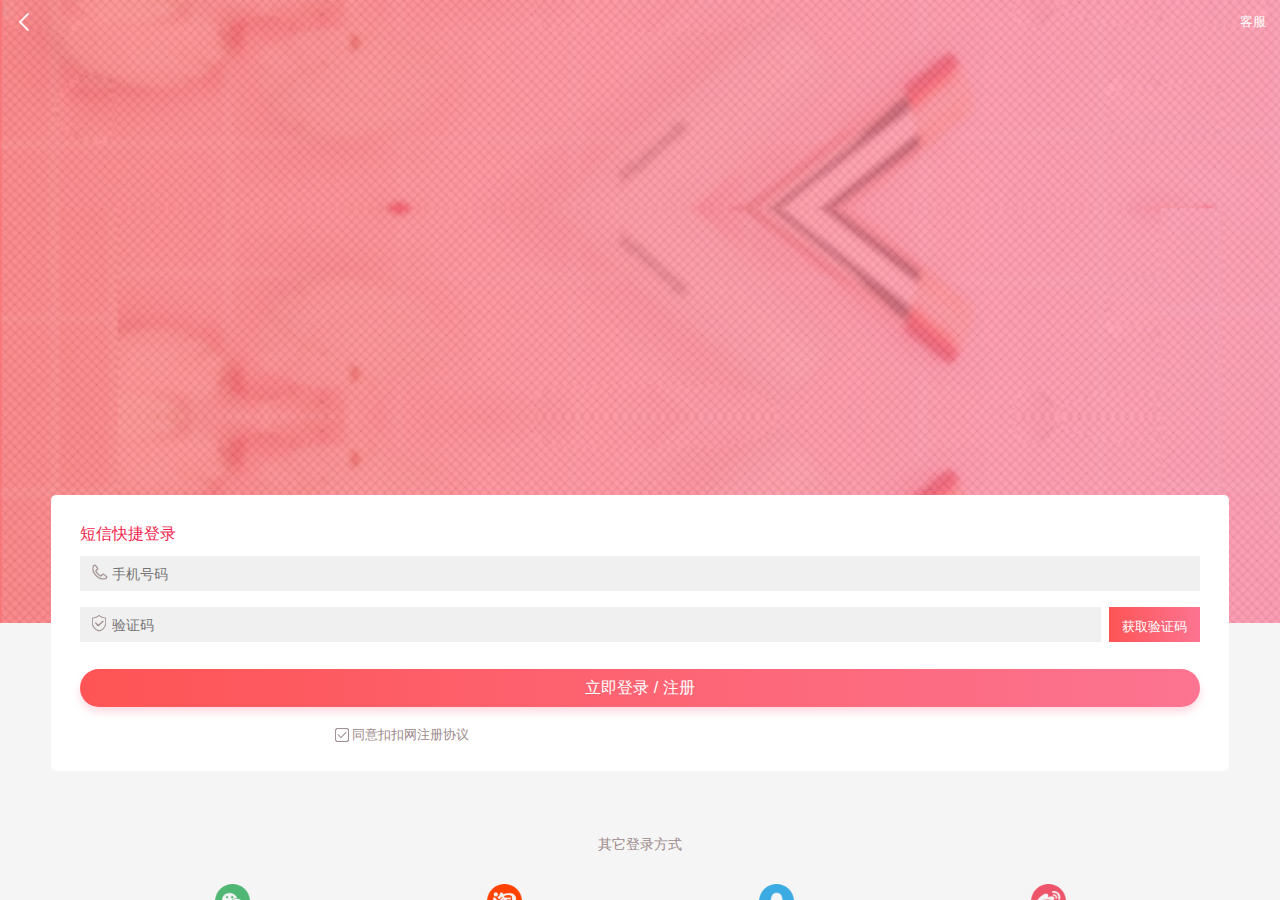
<file: shop/shop-web/target/shop-web/5ddc758e01fd2/index.html>
<!DOCTYPE html>
<html lang="en">
<head>
	<meta charset="UTF-8">
	<title>手机app通用模板jQuery手机验证码登录表单</title>
	<meta content="width=device-width,initial-scale=1.0,maximum-scale=1.0,user-scalable=0" name="viewport" />
	<meta content="yes" name="apple-mobile-web-app-capable" />
	<meta content="black" name="apple-mobile-web-app-status-bar-style" />
	<meta content="telephone=no" name="format-detection" />
	<link href="css/style.css" rel="stylesheet" type="text/css" />
</head>
<body>
<!--

* 17素材vip建站专区模块代码
* 详尽信息请看官网：http://www.17sucai.com/pins/vip
*
* Copyright , 温州易站网络科技有限公司版权所有
*
* 请尊重原创，未经允许请勿转载。
* 在保留版权的前提下可应用于个人或商业用途

-->
<section class="aui-flexView">
	<header class="aui-navBar aui-navBar-fixed">
		<a href="javascript:;" class="aui-navBar-item">
			<i class="icon icon-return"></i>
		</a>
		<div class="aui-center">
			<span class="aui-center-title"></span>
		</div>
		<a href="javascript:;" class="aui-navBar-item" >
			客服
		</a>
	</header>
	<section class="aui-scrollView">
		<div class="aui-ver-head">
			<img src="images/head.png" alt="">
		</div>
		<div class="aui-ver-form">
			<h2>短信快捷登录</h2>
			<div class="aui-flex">
				<div class="aui-flex-box">
					<i class="icon icon-phone"></i>
					<input id="phone1" type="text" autocomplete="off" placeholder="手机号码" >
				</div>
			</div>
			<div class="aui-flex">
				<div class="aui-flex-box">
					<i class="icon icon-code"></i>
					<input id="code1" type="text" autocomplete="off" placeholder="验证码">
				</div>
				<div class="aui-button-code">
					<input id="btnSendCode1" type="button" class="btn btn-default" value="获取验证码" onClick="sendMessage1()" />
				</div>
			</div>
			<div class="aui-ver-button">
				<button onClick="binding()">立即登录 / 注册</button>
			</div>
			<div class="aui-cell-box">
				<label class="cell-right">
					<input type="checkbox" value="1" name="checkbox" checked="checked">
					<i class="cell-checkbox-icon"></i>
					<em>同意扣扣网注册协议</em>
				</label>
			</div>

		</div>
		<div class="aui-login-box">
			<h2>其它登录方式</h2>
		</div>
		<div class="aui-palace">
			<a href="javascript:;" class="aui-palace-grid">
				<div class="aui-palace-grid-icon">
					<img src="images/icon-sc1.png" alt="">
				</div>
				<div class="aui-palace-grid-text">
					<h2>微信</h2>
				</div>
			</a>
			<a href="javascript:;" class="aui-palace-grid">
				<div class="aui-palace-grid-icon">
					<img src="images/icon-sc2.png" alt="">
				</div>
				<div class="aui-palace-grid-text">
					<h2>淘宝</h2>
				</div>
			</a>
			<a href="javascript:;" class="aui-palace-grid">
				<div class="aui-palace-grid-icon">
					<img src="images/icon-sc3.png" alt="">
				</div>
				<div class="aui-palace-grid-text">
					<h2>腾讯</h2>
				</div>
			</a>
			<a href="javascript:;" class="aui-palace-grid">
				<div class="aui-palace-grid-icon">
					<img src="images/icon-sc4.png" alt="">
				</div>
				<div class="aui-palace-grid-text">
					<h2>微博</h2>
				</div>
			</a>
		</div>

	</section>
</section>
</body>
<script type="text/javascript" src="js/jquery.min.js"></script>
<script type="text/javascript">
	var phoneReg = /(^1[3|4|5|7|8]\d{9}$)|(^09\d{8}$)/;
	var count = 60;
	var InterValObj1;
	var curCount1;
	function sendMessage1() {
		curCount1 = count;
		var phone = $.trim($('#phone1').val());
		if (!phoneReg.test(phone)) {
			alert(" 请输入有效的手机号码");
			return false;
		}

		$("#btnSendCode1").attr("disabled", "true");
		$("#btnSendCode1").val( + curCount1 + "秒再获取");
		InterValObj1 = window.setInterval(SetRemainTime1, 1000);

		$.ajax({
			url:"http://localhost:8093/user",
			data:{
                phone:phone
			},
			type:"GET",
			dataType:"json",
			success:function (result) {
				if(result.code == 200 ){
						alert("发送验证码成功！")
				}else{
                    alert(result.msg);
				}
            }
		})



	}
	function SetRemainTime1() {
		if (curCount1 == 0) {
			window.clearInterval(InterValObj1);
			$("#btnSendCode1").removeAttr("disabled");
			$("#btnSendCode1").val("重新发送");
		}
		else {
			curCount1--;
			$("#btnSendCode1").val( + curCount1 + "秒再获取");
		}
	}

	function binding(){
		var code1 = $("#code1").val();

		if(code1 == null && code1 == ''){
		    alert("验证码不能为空！");
		    return false;
		}
        var phone = $.trim($('#phone1').val()); //去空格

        if(phone == null && phone == ''){
            alert("手机号不能为空！");
            return false;
        }

		$.ajax({
			url:"http://localhost:8093/user",
			data:{
			    "code":code1,
				"phone":phone
			},
			dataType:"json",
			type:"post",
			success:function (result) {
					if(result.code == "200"){
					    alert("登陆成功！请尽快完整个人信息！");
					    sessionStorage.setItem("tohen",result.data);
						window.location.href="/index.html"
					}else{
					    alert(result.msg);
					}
            }
		})

	}
</script>

</html>
</file>
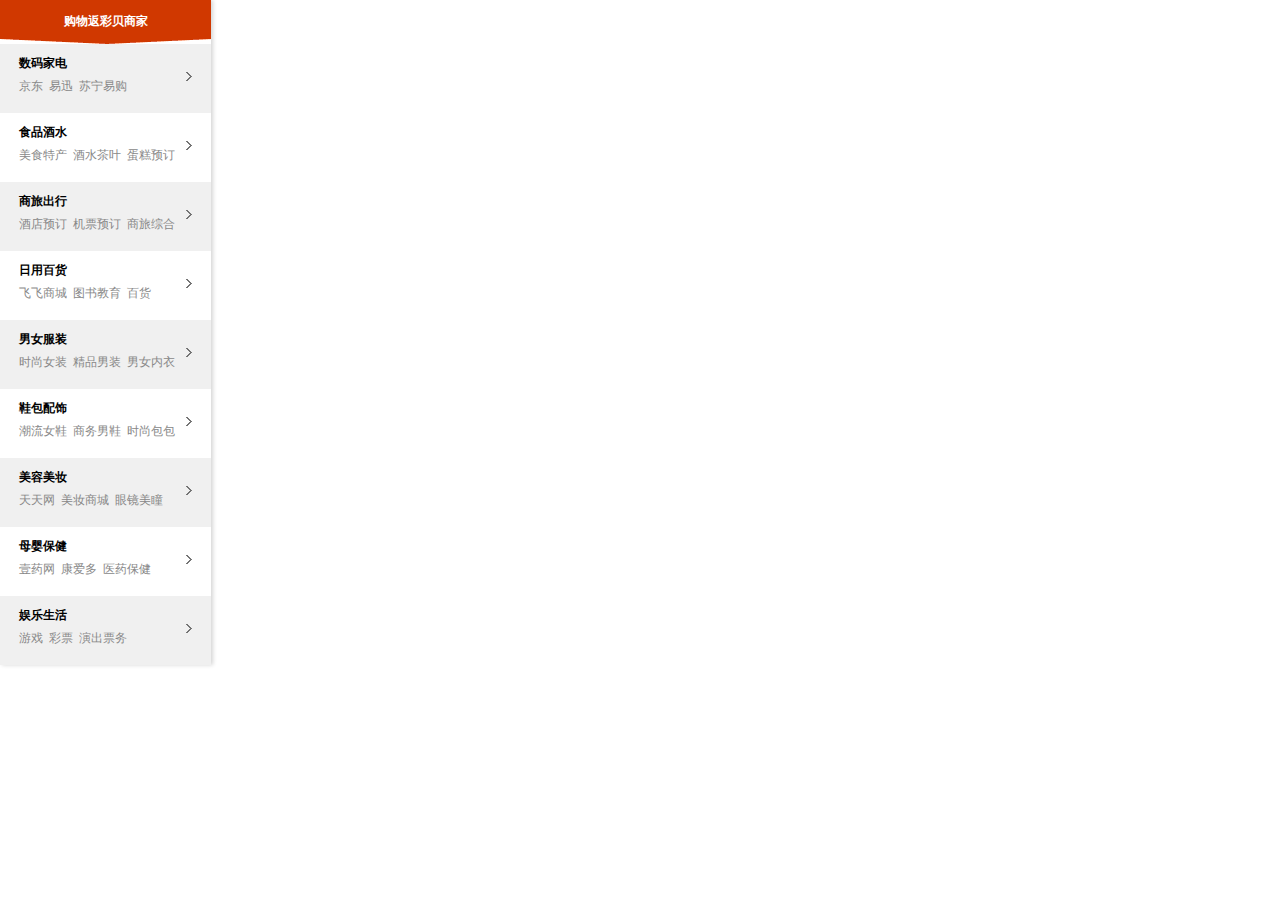
<file: shop/shop-web/target/shop-web/commons/5dd4e58402715/index.html>
<!DOCTYPE html>
<html>

<head>
<meta charset="UTF-8">
<title>jQuery常用电商导航</title>

<link type="text/css" href="css/style.css" rel="stylesheet" />

<script type="text/javascript" src="js/jquery.min.js"></script>

</head>

<body>
<!--左侧菜单-->
<div class="sec-mainL left">
	<div class="mainL-hd-box">
		<h2 class="mainL-hd"><a href="#">购物返彩贝商家</a></h2>
	</div>
	<!--菜单列表-->
	<ul class="sec-mainNav">

		<li>
			<h3>数码家电</h3>
			<div class="menu-tab">
				<a href="">京东</a>
				<a href="">易迅</a>
				<a href="">苏宁易购</a>
				<div class="fix"></div>
			</div>
			<span class="menu-more">更多</span>
			<!--二级菜单-->
			<div class="menu-panel">
				<div class="menu-panel-hd">
					<h4>热门分类</h4>
					<div class="sub-group">
						<a href="">京东</a>
						<a href="">易迅</a>
						<a href="">苏宁易购</a>
						<a href="">新蛋商城</a>
						<a href="">手机数码</a>
						<a href="">摄像影音</a>
						<a href="">耳麦音响</a>
						<a href="">国美在线</a>
					</div>
				</div>
				<div class="menu-panel-bd">
					<ul>
						<li>
							<a href=""><img src="img/0.png" /></a>
						</li>
						<li>
							<a href=""><img src="img/0 (1).png" /></a>
						</li>
						<li>
							<a href=""><img src="img/0 (2).png" /></a>
						</li>
						<li>
							<a href=""><img src="img/0 (3).png" /></a>
						</li>
						<li>
							<a href=""><img src="img/0.jpg" /></a>
						</li>
					</ul>
				</div>
				<a href="" class="menu-panel-btn">
					<span>查看全部商家</span>
					<em></em>
				</a>
			</div>
		</li>



		<li>
			<h3>食品酒水</h3>
			<div class="menu-tab">
				<a href="">美食特产</a>
				<a href="">酒水茶叶</a>
				<a href="">蛋糕预订</a>
				<div class="fix"></div>
			</div>
			<span class="menu-more">更多</span>
			<!--二级菜单-->
			<div class="menu-panel">
				<div class="menu-panel-hd">
					<h4>热门分类</h4>
					<div class="sub-group">
						<a href="">美食特产</a>
						<a href="">酒水茶叶</a>
						<a href="">蛋糕预订</a>
					</div>
				</div>
				<div class="menu-panel-bd">
					<ul>
						<li>
							<a href=""><img src="img/0.png" /></a>
						</li>
						<li>
							<a href=""><img src="img/0 (1).png" /></a>
						</li>
						<li>
							<a href=""><img src="img/0 (2).png" /></a>
						</li>
						<li>
							<a href=""><img src="img/0 (3).png" /></a>
						</li>
						<li>
							<a href=""><img src="img/0.jpg" /></a>
						</li>
					</ul>
				</div>
				<a href="" class="menu-panel-btn">
					<span>查看全部商家</span>
					<em></em>
				</a>
			</div>
		</li>
		<li>
			<h3>商旅出行</h3>
			<div class="menu-tab">
				<a href="">酒店预订</a>
				<a href="">机票预订</a>
				<a href="">商旅综合</a>
				<div class="fix"></div>
			</div>
			<span class="menu-more">更多</span>
			<!--二级菜单-->
			<div class="menu-panel">
				<div class="menu-panel-hd">
					<h4>热门分类</h4>
					<div class="sub-group">
						<a href="">酒店预订</a>
						<a href="">机票预订</a>
						<a href="">商旅综合</a>
						<a href="">度假预订</a>
						<a href="">火车票预订</a>
					</div>
				</div>
				<div class="menu-panel-bd">
					<ul>
						<li>
							<a href=""><img src="img/0.png" /></a>
						</li>
						<li>
							<a href=""><img src="img/0 (1).png" /></a>
						</li>
						<li>
							<a href=""><img src="img/0 (2).png" /></a>
						</li>
						<li>
							<a href=""><img src="img/0 (3).png" /></a>
						</li>
						<li>
							<a href=""><img src="img/0.jpg" /></a>
						</li>
					</ul>
				</div>
				<a href="" class="menu-panel-btn">
					<span>查看全部商家</span>
					<em></em>
				</a>
			</div>
		</li>


		<li>
			<h3>日用百货</h3>
			<div class="menu-tab">
				<a href="">飞飞商城</a>
				<a href="">图书教育</a>
				<a href="">百货</a>
				<div class="fix"></div>
			</div>
			<span class="menu-more">更多</span>
			<!--二级菜单-->
			<div class="menu-panel">
				<div class="menu-panel-hd">
					<h4>热门分类</h4>
					<div class="sub-group">
						<a href="">飞飞商城</a>
						<a href="">图书教育</a>
						<a href="">百货</a>
						<a href="">家纺家具</a>
					</div>
				</div>
				<div class="menu-panel-bd">
					<ul>
						<li>
							<a href=""><img src="img/0.png" /></a>
						</li>
						<li>
							<a href=""><img src="img/0 (1).png" /></a>
						</li>
						<li>
							<a href=""><img src="img/0 (2).png" /></a>
						</li>
						<li>
							<a href=""><img src="img/0 (3).png" /></a>
						</li>
						<li>
							<a href=""><img src="img/0.jpg" /></a>
						</li>
					</ul>
				</div>
				<a href="" class="menu-panel-btn">
					<span>查看全部商家</span>
					<em></em>
				</a>
			</div>
		</li>
		<li>
			<h3>男女服装</h3>
			<div class="menu-tab">
				<a href="">时尚女装</a>
				<a href="">精品男装</a>
				<a href="">男女内衣</a>
				<div class="fix"></div>
			</div>
			<span class="menu-more">更多</span>
			<!--二级菜单-->
			<div class="menu-panel">
				<div class="menu-panel-hd">
					<h4>热门分类</h4>
					<div class="sub-group">
						<a href="">时尚女装</a>
						<a href="">精品男装</a>
						<a href="">男女内衣</a>
						<a href="">综合商城</a>
						<a href="">限时特卖</a>
						<a href="">淘宝品牌</a>
						<a href="">休闲服饰</a>
						<a href="">运动户外</a>
					</div>
				</div>
				<div class="menu-panel-bd">
					<ul>
						<li>
							<a href=""><img src="img/0.png" /></a>
						</li>
						<li>
							<a href=""><img src="img/0 (1).png" /></a>
						</li>
						<li>
							<a href=""><img src="img/0 (2).png" /></a>
						</li>
						<li>
							<a href=""><img src="img/0 (3).png" /></a>
						</li>
						<li>
							<a href=""><img src="img/0.jpg" /></a>
						</li>
					</ul>
				</div>
				<a href="" class="menu-panel-btn">
					<span>查看全部商家</span>
					<em></em>
				</a>
			</div>
		</li>
		<li>
			<h3>鞋包配饰</h3>
			<div class="menu-tab">
				<a href="">潮流女鞋</a>
				<a href="">商务男鞋</a>
				<a href="">时尚包包</a>
				<div class="fix"></div>
			</div>
			<span class="menu-more">更多</span>
			<!--二级菜单-->
			<div class="menu-panel">
				<div class="menu-panel-hd">
					<h4>热门分类</h4>
					<div class="sub-group">
						<a href="">潮流女鞋</a>
						<a href="">商务男鞋 </a>
						<a href="">时尚包包</a>
						<a href="">运动休闲</a>
						<a href="">珠宝首饰</a>
						<a href="">经典腕表</a>
						<a href="">户外生活</a>
						<a href="">奢侈品</a>
					</div>
				</div>
				<div class="menu-panel-bd">
					<ul>
						<li>
							<a href=""><img src="img/0.png" /></a>
						</li>
						<li>
							<a href=""><img src="img/0 (1).png" /></a>
						</li>
						<li>
							<a href=""><img src="img/0 (2).png" /></a>
						</li>
						<li>
							<a href=""><img src="img/0 (3).png" /></a>
						</li>
						<li>
							<a href=""><img src="img/0.jpg" /></a>
						</li>
					</ul>
				</div>
				<a href="" class="menu-panel-btn">
					<span>查看全部商家</span>
					<em></em>
				</a>
			</div>
		</li>
		<li>
			<h3>美容美妆</h3>
			<div class="menu-tab">
				<a href="">天天网</a>
				<a href="">美妆商城</a>
				<a href="">眼镜美瞳</a>
				<div class="fix"></div>
			</div>
			<span class="menu-more">更多</span>
			<!--二级菜单-->
			<div class="menu-panel">
				<div class="menu-panel-hd">
					<h4>热门分类</h4>
					<div class="sub-group">
						<a href="">天天网</a>
						<a href="">美妆商城</a>
						<a href="">眼镜美瞳</a>
						<a href="">品牌商城</a>
					</div>
				</div>
				<div class="menu-panel-bd">
					<ul>
						<li>
							<a href=""><img src="img/0.png" /></a>
						</li>
						<li>
							<a href=""><img src="img/0 (1).png" /></a>
						</li>
						<li>
							<a href=""><img src="img/0 (2).png" /></a>
						</li>
						<li>
							<a href=""><img src="img/0 (3).png" /></a>
						</li>
						<li>
							<a href=""><img src="img/0.jpg" /></a>
						</li>
					</ul>
				</div>
				<a href="" class="menu-panel-btn">
					<span>查看全部商家</span>
					<em></em>
				</a>
			</div>
		</li>
		<li>
			<h3>母婴保健</h3>
			<div class="menu-tab">
				<a href="">壹药网</a>
				<a href="">康爱多</a>
				<a href="">医药保健</a>
				<div class="fix"></div>
			</div>
			<span class="menu-more">更多</span>
			<!--二级菜单-->
			<div class="menu-panel">
				<div class="menu-panel-hd">
					<h4>热门分类</h4>
					<div class="sub-group">
						<a href="">壹药网</a>
						<a href="">康爱多</a>
						<a href="">医药保健</a>
						<a href="">成人用品</a>
						<a href="">母婴商城</a>
					</div>
				</div>
				<div class="menu-panel-bd">
					<ul>
						<li>
							<a href=""><img src="img/0.png" /></a>
						</li>
						<li>
							<a href=""><img src="img/0 (1).png" /></a>
						</li>
						<li>
							<a href=""><img src="img/0 (2).png" /></a>
						</li>
						<li>
							<a href=""><img src="img/0 (3).png" /></a>
						</li>
						<li>
							<a href=""><img src="img/0.jpg" /></a>
						</li>
					</ul>
				</div>
				<a href="" class="menu-panel-btn">
					<span>查看全部商家</span>
					<em></em>
				</a>
			</div>
		</li>
		<li>
			<h3>娱乐生活</h3>
			<div class="menu-tab">
				<a href="">游戏</a>
				<a href="">彩票</a>
				<a href="">演出票务</a>
				<div class="fix"></div>
			</div>
			<span class="menu-more">更多</span>
			<!--二级菜单-->
			<div class="menu-panel">
				<div class="menu-panel-hd">
					<h4>热门分类</h4>
					<div class="sub-group">
						<a href="">游戏</a>
						<a href="">彩票</a>
						<a href="">演出票务</a>
						<a href="">线上冲印</a>
						<a href="">生活服务</a>
					</div>
				</div>
				<div class="menu-panel-bd">
					<ul>
						<li>
							<a href=""><img src="img/0.png" /></a>
						</li>
						<li>
							<a href=""><img src="img/0 (1).png" /></a>
						</li>
						<li>
							<a href=""><img src="img/0 (2).png" /></a>
						</li>
						<li>
							<a href=""><img src="img/0 (3).png" /></a>
						</li>
						<li>
							<a href=""><img src="img/0.jpg" /></a>
						</li>
					</ul>
				</div>
				<a href="" class="menu-panel-btn">
					<span>查看全部商家</span>
					<em></em>
				</a>
			</div>
		</li>
	</ul>
</div>

<script type="text/javascript">
$(function() {
	var $top = $('.sec-mainNav').offset().top + $('.sec-mainNav').height()
	//左侧导航动画
	$('.sec-mainNav li').on('mouseenter', function() {
		var $height = $(this).offset().top + $(this).find('.menu-panel').outerHeight();
		$(this).find('.menu-panel').show();
		if($height - $top >= 0) {
			$(this).find('.menu-panel').css({
				top: -($height - $top) + 'px'
			})
		}
	});
	$('.sec-mainNav li').on('mouseleave', function() {
		$(this).find('.menu-panel').hide();
	});
});
</script>

</body>
</html>
</file>
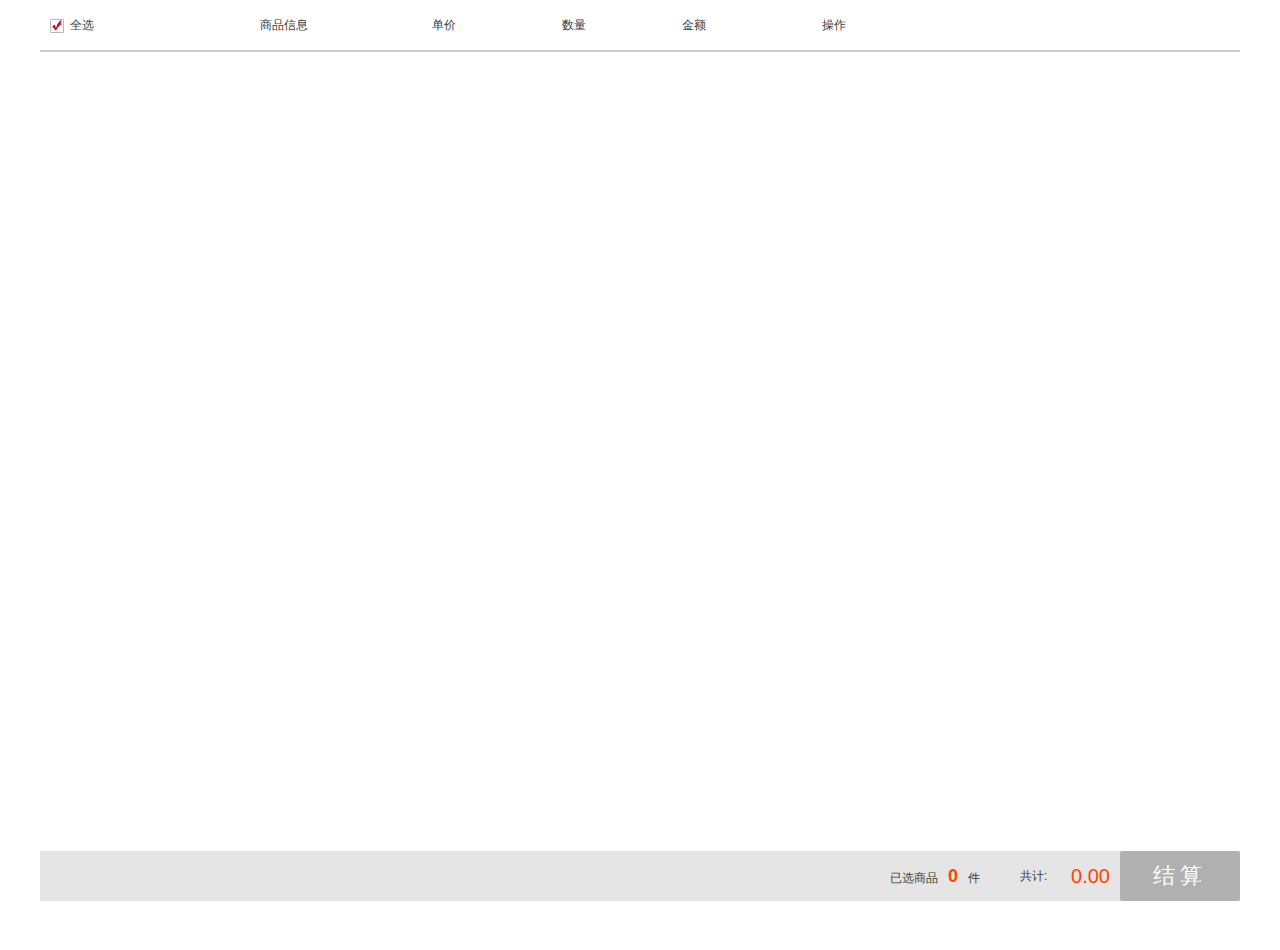
<file: shop/shop-web/target/shop-web/cart/carts.html>
<!doctype html>
<html lang="en" xmlns:th="http://www.w3.org/1999/xhtml">
<head>
    <meta charset="UTF-8">
    <meta name="viewport"
          content="width=device-width, user-scalable=no, initial-scale=1.0, maximum-scale=1.0, minimum-scale=1.0">
    <meta http-equiv="X-UA-Compatible" content="ie=edge">
    <title>购物车</title>
    <link rel="stylesheet" href="carts/css/reset.css">
    <link rel="stylesheet" href="carts/css/carts.css">
</head>
<body>

<section class="cartMain">

    <div class="cartMain_hd">
        <ul class="order_lists cartTop">
            <li class="list_chk">
                <!--所有商品全选-->
                <input type="checkbox" id="all" class="whole_check" value="sss">
                <label for="all" class="mark" onclick="selectisChedes()" ></label>
                全选
            </li>
            <li class="list_con">商品信息</li>
            <li class="list_price">单价</li>
            <li class="list_amount">数量</li>
            <li class="list_sum">金额</li>
            <li class="list_op">操作</li>
        </ul>
    </div>

    <div class="cartBox">
        <div class="order_content">

        </div>
    </div>
    <!--底部-->
    <div class="bar-wrapper">
        <div class="bar-right">
            <div class="piece">已选商品<strong class="piece_num" id="count">0</strong>件</div>
            <div class="totalMoney">共计: <strong class="total_text"id="price">0.00</strong></div>
            <div class="calBtn"><a href="javascript:;" id="jiesuan" th:class="${counter!=0}?'btn_sty':''">结算</a></div>
    </div>
    </div>
</section>
<section class="model_bg"></section>
<section class="my_model">
    <p class="title">删除宝贝<span class="closeModel">X</span></p>
    <p>您确认要删除该宝贝吗？</p>
    <div class="opBtn"><a href="javascript:;" class="dialog-sure">确定</a><a href="javascript:;" class="dialog-close">关闭</a></div>
</section>
    <script src="carts/js/jquery.min.js"></script>

<script type="text/javascript">



    $(function () {

        var tohen = "";
        if(sessionStorage.getItem("tohen")){
            tohen =sessionStorage.getItem("tohen");;
        }

        $.ajaxSetup({ //发送请求前触发
            contentType:"application/x-www-form-urlencoded;charset=utf-8",
            complete: function (XMLHttpRequest,textStatus) {
                var nologin=XMLHttpRequest.getResponseHeader("NOLOGIN");
                // alert("返回的状态马："+nologin);
                if (nologin=="5006" ) {
                    window.location.href="/5ddc758e01fd2/index.html";
                }
            },
            beforeSend: function (xhr) { //可以设置自定义标头
                // alert("获取的token值:"+token);
                xhr.setRequestHeader('tohen', tohen);
            }
        })
             showCars();
    })

    function showCars() {
        $.ajax({
            url:"http://localhost:8095/cars",
            type:"get",
            dataType:"json",
            success:function (result) {
                var carList = result.data.carBeanList;
                var carHTML= '';
                var count = 0
                if(carList.length>0){
                    for(var i=0;i<carList.length;i++){
                        count ++ ;
                        carHTML+=  '<ul class="order_lists" >'
                        carHTML+=   '  <li class="list_chk">'
                        carHTML+=   '<input type="checkbox"  class="son_check" value="'+carList[i].productId+'" name="duo" checked="'+carList[i].isChecked+'">'
                        if(carList[i].isChecked == true){
                            carHTML+=  ' <label  class="mark"></label>'
                        }else {
                            carHTML+=  ' <label  class=""></label>'
                        }
                        carHTML+=  '</li>'
                        carHTML+=  ' <li class="list_con">'
                        carHTML+=  ' <div class="list_img"><a href="javascript:;"><img src="'+carList[i].imgSrc+'" alt=""></a></div>'
                        carHTML+= '<div class="list_text"><a href="javascript:;"><span >'+carList[i].productName+'</span></a></div>'
                        carHTML+= '</li>'
                        carHTML+= '<li class="list_price">'
                        carHTML+=  ' <p class="price">￥<span >'+carList[i].price+'</span></p>'
                        carHTML+= '</li>'
                        carHTML+= '<li class="list_amount">'
                        carHTML+=  ' <div class="amount_box">'
                        carHTML+=   '<a href="javascript:;" class="reduce reSty" onclick="delCartNum('+carList[i].productId+')">-</a>'
                        carHTML+=   '<input type="text"  class="sum" productId="'+carList[i].productId+'" value="'+carList[i].count+'">'
                        carHTML+=   '<a href="javascript:;" onclick="addCartNum('+carList[i].productId+')"  class="plus">+</a>'
                        carHTML+=   '</div>'
                        carHTML+=  ' </li>'
                        carHTML+=  ' <li class="list_sum">'
                        carHTML+=  '<p class="sum_price">￥<span>'+carList[i].subtotal+'</span></p>'
                        carHTML+='</li>'
                        carHTML+='<li class="list_op">'
                        carHTML+=   '<p class="del"><a href="javascript:;" onclick="delProduct('+carList[i].productId+')"class="delBtn">移除商品</a></p>'
                        carHTML+= '</li>'
                        carHTML+='</ul>'
                    }
                    $(".order_content").html(carHTML);
                }
                $("#count").html(count);
                $("#price").html(result.data.total);
                $("#jiesuan").attr("class","btn_sty");
               // $("#all").attr(checked);
            }
        })
    }



    function addCartNum(productId){

        $.ajax({
            url:"http://localhost:8095/cars/addcar1",
            data:{
                productId:productId
            },
            dataType:"json",
            type:"post",
            success:function(result){
                    if(result.code==200){
                           // location.href="/toCarts";
                        showCars();
                    }
            }
        })
    }


    function delCartNum(productId) {
        $.ajax({
            url:"http://localhost:8095/cars/delcar",
            data:{
                productId:productId
            },
            dataType:"json",
            type:"post",
            success:function(result){
                if(result.code==200){
                    // location.href="/toCarts";
                    showCars();
                }
            }
        })
    }


    function delProduct(productId) {
        $.ajax({
            url:"http://localhost:8095/cars/delProduct",
            data:{
                productId:productId
            },
            dataType:"json",
            type:"post",
            success:function(result){
                if(result.code==200){
                    // location.href="/toCarts";
                    showCars();
                }
            }
        })
    }

    // function selectisChedes() {
    //     var attr = $("#all").val();
    //
    //     alert(attr);
    //
    //    if(attr != sss){
    //        var chkvalue ='';//定义一个数组
    //        $('input[name="duo"]:checked').each(function(){
    //            chkvalue +=$(this).val()+',';
    //        });
    //        chkvalue = chkvalue.substring(0,chkvalue.length-1);
    //        alert(chkvalue);
    //        $.ajax({
    //            url:"http://localhost:8095/cars/updateChexked",
    //            data:{
    //                chkvalue:chkvalue
    //            },
    //            dataType:"json",
    //            type:"post",
    //            success:function(result){
    //                if(result.code==200){
    //                    $("#all").val("sss1");
    //                    showCars();
    //                }
    //            }
    //        })
    //
    //    }
    //     $("#all").val(sss);
    //
    //
    // }



        var $allSonCheckBox=$(".son_check");

        $allSonCheckBox.click(function () {
            alert(1)
            if ($(this).is(':checked')) {
                $(this).next('label').addClass('mark');
            } else {
                $(this).next('label').removeClass('mark');
            }
            checkedProduct();
        })


        // function checkedProduct(){
        //     var productChecked=$allSonCheckBox;
        //     var checkedIds="";
        //     var notCheckIds="";
        //     $.each(productChecked,function(){
        //         if($(this).prop("checked")){
        //             checkedIds+=";"+$(this).val();
        //         }else{
        //             notCheckIds+=";"+$(this).val();
        //         }
        //     })
        //     $.ajax({
        //         url:"/changeCheckBox",
        //         data:{
        //             checkedIds:checkedIds,
        //             notCheckIds:notCheckIds
        //         },
        //         dataType:"json",
        //         type:"post",
        //         success:function(result){
        //             if(result.code==200){
        //                 location.href="/toCarts";
        //             }
        //         }
        //     })
        //
        // }




        $(".whole_check").click(function(){
            var $allCheckBox=$("input[type='checkbox']");
            if($(this).is(":checked")){
                    $allCheckBox.prop("checked", true);
                    $allCheckBox.next('label').addClass('mark');
                }else{
                $allCheckBox.prop("checked", false);
                $allCheckBox.next('label').removeClass('mark');
                }
            checkedProduct();

        })

        var $all_sum = $('.sum');
        $all_sum.blur(function () {
            var r = /^\+?[1-9][0-9]*$/;
            var newValue=$(this).val();
            var oldValue=$(this).attr("oldSum");
            if (!r.test(newValue)) {
                $(this).val(oldValue);
                alert("输入的数字有误");
                return false;
            }
            if(newValue!=oldValue){
                var productId=$(this).attr("productId");
                $.ajax({
                    url:"/changCartNum",
                    data:{
                        productId:productId,
                        newNum:newValue
                    },
                    dataType:"json",
                    type:"post",
                    success:function(result){
                        if(result.code==200){
                            location.href="/toCarts";
                        }
                    }
                })
            }

        })

</script>
</body>
</html>
</file>
<file: shop/shop-web/target/shop-web/5ddc758e01fd2/css/style.css>
/*
<!--

* 17素材vip建站专区模块代码
* 详尽信息请看官网：http://www.17sucai.com/pins/vip
*
* Copyright , 温州易站网络科技有限公司版权所有
*
* 请尊重原创，未经允许请勿转载。
* 在保留版权的前提下可应用于个人或商业用途

-->
*/
html,body {
    color: #333;
    margin: 0;
    height: 100%;
    font-family: "Myriad Set Pro","Helvetica Neue",Helvetica,Arial,Verdana,sans-serif;
    -webkit-font-smoothing: antialiased;
    -moz-osx-font-smoothing: grayscale;
    font-weight: normal;
}

* {
    -webkit-box-sizing: border-box;
    -moz-box-sizing: border-box;
    box-sizing: border-box;
}

a {
    text-decoration: none;
    color: #000;
}

a, label, button, input, select {
    -webkit-tap-highlight-color: rgba(0, 0, 0, 0);
}

img {
    width: 100%;
    height: auto;
    display: block;
    border: 0;
}

body {
    background: #f5f5f5;
    color: #666;
}

html, body, div, dl, dt, dd, ol, ul, li, h1, h2, h3, h4, h5, h6, p, blockquote, pre, button, fieldset, form, input, legend, textarea, th, td {
    margin: 0;
    padding: 0;
}

a {
    text-decoration: none;
    color: #08acee;
}

button {
    outline: 0;
}

img {
    border: 0;
}

button,input,optgroup,select,textarea {
    margin: 0;
    font: inherit;
    color: inherit;
    outline: none;
}

li {
    list-style: none;
}

a {
    color: #666;
}

.clearfix::after {
    clear: both;
    content: ".";
    display: block;
    height: 0;
    visibility: hidden;
}

.clearfix {
}

.divHeight {
    width: 100%;
    height: 10px;
    background: #f5f5f5;
    position: relative;
    overflow: hidden;
}

.r-line {
    position: relative;
}

.r-line:after {
    content: '';
    position: absolute;
    z-index: 0;
    top: 0;
    right: 0;
    height: 100%;
    border-right: 1px solid #D9D9D9;
    -webkit-transform: scaleX(0.5);
    transform: scaleX(0.5);
    -webkit-transform-origin: 100% 0;
    transform-origin: 100% 0;
}

.b-line {
    position: relative;
}

.b-line:after {
    content: '';
    position: absolute;
    z-index: 2;
    bottom: 0;
    left: 0;
    width: 100%;
    height: 1px;
    border-bottom: 1px solid #e2e2e2;
    -webkit-transform: scaleY(0.5);
    transform: scaleY(0.5);
    -webkit-transform-origin: 0 100%;
    transform-origin: 0 100%;
}

.aui-flex {
    display: -webkit-box;
    display: -webkit-flex;
    display: flex;
    -webkit-box-align: center;
    -webkit-align-items: center;
    align-items: center;
    padding: 15px;
    position: relative;
}

.aui-flex-box {
    -webkit-box-flex: 1;
    -webkit-flex: 1;
    flex: 1;
    min-width: 0;
    font-size: 14px;
    color: #333;
}

/* 必要布局样式css */
.aui-flexView {
    width: 100%;
    height: 100%;
    margin: 0 auto;
    display: -webkit-box;
    display: -webkit-flex;
    display: -ms-flexbox;
    display: flex;
    -webkit-box-orient: vertical;
    -webkit-box-direction: normal;
    -webkit-flex-direction: column;
    -ms-flex-direction: column;
    flex-direction: column;
}

.aui-scrollView {
    width: 100%;
    height: 100%;
    -webkit-box-flex: 1;
    -webkit-flex: 1;
    -ms-flex: 1;
    flex: 1;
    overflow-y: auto;
    overflow-x: hidden;
    -webkit-overflow-scrolling: touch;
    position: relative;
    margin-top: -44px;
}

.aui-navBar {
    height: 44px;
    position: relative;
    display: -webkit-box;
    display: -webkit-flex;
    display: -ms-flexbox;
    display: flex;
    z-index: 102;
    background: none;
}

.aui-navBar-item {
    height: 44px;
    min-width: 25%;
    -webkit-box-flex: 0;
    -webkit-flex: 0 0 25%;
    -ms-flex: 0 0 25%;
    flex: 0 0 25%;
    padding: 0 0.9rem;
    display: -webkit-box;
    display: -webkit-flex;
    display: -ms-flexbox;
    display: flex;
    -webkit-box-align: center;
    -webkit-align-items: center;
    -ms-flex-align: center;
    align-items: center;
    font-size: 0.7rem;
    white-space: nowrap;
    overflow: hidden;
    color: #808080;
    position: relative;
}

.aui-navBar-item:first-child {
    -webkit-box-ordinal-group: 2;
    -webkit-order: 1;
    -ms-flex-order: 1;
    order: 1;
    margin-right: -25%;
    font-size: 0.9rem;
    font-weight: bold;
}

.aui-navBar-item:last-child {
    -webkit-box-ordinal-group: 4;
    -webkit-order: 3;
    -ms-flex-order: 3;
    order: 3;
    -webkit-box-pack: end;
    -webkit-justify-content: flex-end;
    -ms-flex-pack: end;
    justify-content: flex-end;
    color: #fff;
    font-size: 0.82rem;
}

.aui-center {
    -webkit-box-ordinal-group: 3;
    -webkit-order: 2;
    -ms-flex-order: 2;
    order: 2;
    display: -webkit-box;
    display: -webkit-flex;
    display: -ms-flexbox;
    display: flex;
    -webkit-box-pack: center;
    -webkit-justify-content: center;
    -ms-flex-pack: center;
    justify-content: center;
    -webkit-box-align: center;
    -webkit-align-items: center;
    -ms-flex-align: center;
    align-items: center;
    height: 44px;
    width: 50%;
    margin-left: 25%;
}

.aui-center-title {
    text-align: center;
    width: 100%;
    white-space: nowrap;
    overflow: hidden;
    display: block;
    text-overflow: ellipsis;
    font-size: 0.95rem;
    color: #333;
}

.icon {
    width: 20px;
    height: 20px;
    display: block;
    border: none;
    float: left;
    background-size: 20px;
    background-repeat: no-repeat;
}

.icon-return {
    background-image: url('[data-uri]');
}

.m-slider {
    overflow-x: hidden;
    width: 100%;
    position: relative;
}

.slider-wrapper {
    display: -webkit-box;
    display: -webkit-flex;
    display: -ms-flexbox;
    display: flex;
    width: 100%;
    height: 100%;
    -webkit-transform: translate3d(0px, 0px, 0px);
    transform: translate3d(0px, 0px, 0px);
    position: relative;
    z-index: 1;
    -webkit-transition-property: -webkit-transform;
    transition-property: -webkit-transform;
    transition-property: transform;
    transition-property: transform, -webkit-transform;
}

.slider-item {
    width: 100%;
    height: 100%;
    -webkit-flex-shrink: 0;
    -ms-flex-negative: 0;
    flex-shrink: 0;
    background: #f6f6f6;
}

.slider-item img {
    width: 100%;
    height: auto;
    display: block;
    border: none;
}

.slider-pagination {
    text-align: right;
    position: absolute;
    width: 100%;
    z-index: 2;
    right: 0;
    bottom: 10px;
    pointer-events: none;
    display: -webkit-box;
    display: -webkit-flex;
    display: -ms-flexbox;
    display: flex;
    -webkit-box-align: end;
    -webkit-align-items: flex-end;
    -ms-flex-align: end;
    align-items: flex-end;
    -webkit-box-pack: center;
    -webkit-justify-content: center;
    -ms-flex-pack: center;
    justify-content: center;
}

.slider-pagination > .slider-pagination-item {
    margin: 0 .25rem;
    width: 8px;
    height: 8px;
    display: inline-block;
    border-radius: 100%;
    background-color: rgba(255,255,255,0.4);
}

.slider-pagination > .slider-pagination-item.slider-pagination-item-active {
    background-color: #fff;
    border-radius: 100%;
}

.aui-palace {
    padding: 1.5rem 0;
    position: relative;
    overflow: hidden;
    width: 85%;
    margin: 0 auto;
}

.aui-palace-grid {
    position: relative;
    float: left;
    padding: 1px;
    width: 25%;
    box-sizing: border-box;
    margin: 5px 0;
}

.aui-palace-grid-icon {
    width: 35px;
    height: 35px;
    margin: 0 auto;
}

.aui-palace-grid-icon img {
    display: block;
    width: 100%;
    height: 100%;
    border: none;
}

.aui-palace-grid-text {
    display: block;
    text-align: center;
    color: #333;
    font-size: 0.85rem;
    white-space: nowrap;
    text-overflow: ellipsis;
    overflow: hidden;
    padding-top: 0.2rem;
}

.aui-palace-grid-text h2 {
    font-size: 0.8rem;
    font-weight: normal;
    color: #9d8b8b;
}

.m-actionsheet {
    text-align: center;
    position: fixed;
    bottom: 0;
    left: 0;
    width: 100%;
    z-index: 1000;
    background-color: #EFEFF4;
    -webkit-transform: translate(0, 100%);
    transform: translate(0, 100%);
    -webkit-transition: -webkit-transform .3s;
    transition: -webkit-transform .3s;
    transition: transform .3s;
    transition: transform .3s, -webkit-transform .3s;
}

.mask-black {
    background-color: rgba(0, 0, 0, 0.4);
    position: fixed;
    z-index: 500;
    bottom: 0;
    right: 0;
    left: 0;
    top: 0;
    display: -webkit-box;
    display: -webkit-flex;
    display: -ms-flexbox;
    display: flex;
    -webkit-box-pack: center;
    -webkit-justify-content: center;
    -ms-flex-pack: center;
    justify-content: center;
    -webkit-box-align: center;
    -webkit-align-items: center;
    -ms-flex-align: center;
    align-items: center;
    z-index: 998;
}

.actionsheet-action {
    display: block;
    margin-top: .15rem;
    font-size: 0.28rem;
    color: #555;
    height: 1rem;
    line-height: 1rem;
    background-color: #FFF;
}

.m-actionsheet {
    text-align: center;
    position: fixed;
    bottom: 0;
    left: 0;
    width: 100%;
    z-index: 10005;
    background-color: #ffffff;
    -webkit-transform: translate(0, 100%);
    transform: translate(0, 100%);
    -webkit-transition: -webkit-transform .3s;
    transition: -webkit-transform .3s;
    transition: transform .3s;
    transition: transform .3s, -webkit-transform .3s;
}

.actionsheet-toggle {
    -webkit-transform: translate(0, 0);
    transform: translate(0, 0);
}

.actionsheet-item {
    display: block;
    position: relative;
    font-size: 0.85rem;
    color: #555;
    height: 2rem;
    line-height: 2rem;
    background-color: #FFF;
}

.actionsheet-item {
    display: block;
    position: relative;
    font-size: 0.85rem;
    color: #555;
    height: 2rem;
    line-height: 2rem;
    background-color: #FFF;
}

.aui-coll-cancel a {
    height: 45px;
    line-height: 45px;
    font-size: 12px;
    background: #f9f9f9;
    display: block;
    text-align: center;
    width: 100%;
}

.aui-coll-share-img {
    width: 38px;
    height: 38px;
    margin: 0 auto;
}

.aui-coll-share-img img {
    width: 100%;
    height: auto;
    display: block;
    border: none;
}

.aui-coll-share-box {
    position: relative;
    overflow: hidden;
    padding: 10px 0;
}

.aui-coll-cancel a {
    height: 45px;
    line-height: 45px;
    font-size: 12px;
    background: #f9f9f9;
    display: block;
    text-align: center;
    width: 100%;
}

.aui-coll-share-item {
    position: relative;
    float: left;
    padding: 8px 10px;
    width: 33.333%;
    box-sizing: border-box;
    font-size: 12px;
    height: 85px;
}

.aui-rule {
    position: absolute;
    right: 0;
    top: 1rem;
    background: #54ca9a;
    border-radius: 50px 0 0 50px;
    font-size: 0.8rem;
    padding: 0.2rem 0.6rem;
    color: #fff;
}

.aui-ver-form {
    background: #fff;
    border-radius: 5px;
    width: 92%;
    margin: -8rem auto 4rem;
    position: relative;
    z-index: 2;
    padding: 1.8rem 1.8rem 4rem 1.8rem;
}

.icon-phone {
    position: absolute;
    left: 10px;
    top: 0.4rem;
    background-image: url('[data-uri]');
}

.icon-code {
    position: absolute;
    left: 10px;
    top: 0.45rem;
    background-size: 18px;
    background-image: url('[data-uri]');
}

.aui-ver-form .aui-flex-box {
    background: #f1f0f0;
    position: relative;
}

.aui-ver-form .aui-flex-box input {
    height: 2.2rem;
    line-height: 2.2rem;
    padding: 0.4rem 2rem;
    background: none;
    border: none;
    width: 100%;
}

.aui-ver-form h2 {
    font-size: 1rem;
    font-weight: normal;
    color: #f21e4e;
    margin-bottom: 0.2rem;
}

.aui-ver-form .aui-flex {
    padding: 0.5rem 0;
}

.aui-ver-button {
    margin-top: 1.2rem
}

.aui-ver-button button {
    background: -webkit-linear-gradient(left, #fe5455 , #fc7491);
    /* Safari 5.1 - 6.0 */
    background: -o-linear-gradient(right, #fe5455 , #fc7491);
    /* Opera 11.1 - 12.0 */
    background: -moz-linear-gradient(right, #fe5455 , #fc7491);
    /* Firefox 3.6 - 15 */
    background: linear-gradient(to right, #fe5455 , #fc7491);
    /* 标准的语法 */
    background-color: #fe5455;
    border-radius: 22px;
    color: #fff;
    border: none;
    width: 100%;
    height: 2.35rem;
    line-height: 2.35rem;
    font-size: 1rem;
    box-shadow: 0 5px 9px #fddae1;
}

.aui-button-code input {
    background: -webkit-linear-gradient(left, #fe5455 , #fc7491);
    /* Safari 5.1 - 6.0 */
    background: -o-linear-gradient(right, #fe5455 , #fc7491);
    /* Opera 11.1 - 12.0 */
    background: -moz-linear-gradient(right, #fe5455 , #fc7491);
    /* Firefox 3.6 - 15 */
    background: linear-gradient(to right, #fe5455 , #fc7491);
    /* 标准的语法 */
    background-color: #fe5455;
    color: #fff;
    border: none;
    border-left: 8px solid #fff;
    width: 100%;
    height: 2.2rem;
    line-height: 2.2rem;
    font-size: 0.8rem;
    padding: 0.1rem 0.8rem;
}

.aui-cell-box {
    width: 60%;
    position: absolute;
    left: 50%;
    margin-left: -28%;
    bottom: 10%;
}

.cell-right {
    -webkit-box-flex: 1;
    -webkit-flex: 1;
    -ms-flex: 1;
    flex: 1;
    width: 100%;
    min-height: 1rem;
    color: #cccccc;
    text-align: justify;
    font-size: 0.8rem;
    padding-right: 0.24rem;
    display: -webkit-box;
    display: -webkit-flex;
    display: -ms-flexbox;
    display: flex;
    -webkit-box-align: center;
    -webkit-align-items: center;
    -ms-flex-align: center;
    align-items: center;
    -webkit-box-pack: end;
    -webkit-justify-content: flex-end;
    -ms-flex-pack: end;
    justify-content: flex-end;
    padding-left: 2rem;
}

.cell-right p {
    color: #ccc;
    font-size: 0.8rem;
}

.cell-right em {
    color: #9c898b;
    font-style: normal;
    position: absolute;
    left: 42px;
}

.cell-right input[type="radio"], .cell-right input[type="checkbox"]:not(.m-switch) {
    -webkit-appearance: none;
    -moz-appearance: none;
    position: absolute;
    left: -9999em;
}

.cell-checkbox-icon {
    width: 16px;
    height: 16px;
    background-size: 16px;
    position: absolute;
    left: 1.5rem;
    background-image: url('[data-uri]');
}

.cell-right input[type="radio"] + .cell-radio-icon:after, .cell-right input[type="checkbox"]:not(.m-switch) + .cell-radio-icon:after, .cell-right input[type="radio"] + .cell-checkbox-icon:after, .cell-right input[type="checkbox"]:not(.m-switch) + .cell-checkbox-icon:after {
    font-family: 'YDUI-INLAY';
    font-size: .44rem;
    position: absolute;
    left: 1.5rem;
}

.cell-right input[type="radio"] + .cell-checkbox-icon:after, .cell-right input[type="checkbox"]:not(.m-switch) + .cell-checkbox-icon:after {
    content: ' ';
    color: #4CD864;
    display: none;
    position: absolute;
    left: 1.5rem;
    width: 16px;
    height: 18px;
    background-size: 16px;
}

.cell-right input[type="radio"]:checked + .cell-checkbox-icon:after, .cell-right input[type="checkbox"]:not(.m-switch):checked + .cell-checkbox-icon:after {
    color: #333333;
    background-image: url('[data-uri]');
    content: ' ';
    display: inline-block;
    position: absolute;
    left: 0.01rem;
    width: 16px;
    height: 16px;
    background-size: 16px;
}

.aui-login-box h2 {
    color: #9c898b;
    font-style: normal;
    font-weight: normal;
    font-size: 0.9rem;
    text-align: center;
}

@media (device-height: 480px) and (-webkit-min-device-pixel-ratio:2) {
    /* 兼容iphone4/4s */ .aui-ver-form {
    margin: -7rem auto 4rem;
    padding: 1.2rem 1.2rem 4rem 1.2rem;
}
}

@media (device-height: 568px) and (-webkit-min-device-pixel-ratio:2) {
    /* 兼容iphone5 */ .aui-ver-form {
    margin: -7rem auto 4rem;
    padding: 1.2rem 1.2rem 4rem 1.2rem;
}
}
</file>
<file: shop/shop-web/target/shop-web/commons/5dd4e58402715/css/style.css>
@charset "utf-8";
* {
	margin: 0;
	padding: 0;
}

body,
html {
	height: 100%;
	font: 12px/1.5 Tahoma, Helvetica, Arial, sans-serif;
}

ul {
	list-style: none;
}

img {
	border: 0 none;
	vertical-align: bottom;
}

a {
	text-decoration: none;
}

.left {
	float: left;
}

.right {
	float: right;
}
/**左侧菜单**/

.sec-mainL {
	width: 211px;
	box-shadow: 2px 0 4px #D5D5D5;
	position: relative;
	z-index: 5;
}

.mainL-hd-box {
	padding-bottom: 5px;
	background: url(../img/index.png) no-repeat 0 39px;
}

.mainL-hd {
	height: 39px;
	line-height: 39px;
	text-align: center;
	cursor: pointer;
	background: #D03800;
}

.mainL-hd a {
	color: #fff;
	font-weight: bold;
	font-size: 12px;
}

.mainL-hd a:before {
	content: "";
	display: inline-block;
	/*width:px;*/
	/*height:px;*/
	background: url(../img/iconsB.png) no-repeat -73px 0;
}
/**菜单列表**/

.sec-mainNav>li {
	padding: 10px 19px 36px;
	position: relative;
	background: #F0F0F0;
	cursor: pointer;
	z-index: 4;
}

.sec-mainNav>li:nth-child(2n) {
	background: #FFF;
}

.sec-mainNav>li h3 {
	font-size: 12px;
}

.sec-mainNav>li.hover {
	background: #545651;
}

.sec-mainNav>li.hover h3,
.sec-mainNav>li.hover .menu-tab a {
	color: #fff;
}

.sec-mainNav li .menu-tab {
	margin-top: 5px;
}

.sec-mainNav li .menu-tab a {
	float: left;
	margin-right: 6px;
	color: #888;
}

.sec-mainNav li .menu-more {
	position: absolute;
	display: block;
	width: 6px;
	height: 9px;
	right: 19px;
	top: 28px;
	line-height: 999;
	overflow: hidden;
	background: url(../img/index.png) no-repeat 0 -6px;
}
/**二级菜单**/

.menu-panel {
	position: absolute;
	width: 446px;
	padding: 18px 34px;
	/*display:;*/
	top: 0;
	left: 210px;
	z-index: 5;
	box-shadow: inset 2px 0 5px 0 #D5D5D5, 2px 0 3px #E8E8E8;
	background: #fff;
	display: none;
}

.menu-panel h4 {
	font-family: "Microsoft YaHei", "微软雅黑", "黑体";
	font-size: 14px;
	color: #e64e3e;
	margin-bottom: 9px;
}

.menu-panel-hd {
	border-bottom: 1px dotted #E2E2E2;
	padding-bottom: 12px;
	margin-bottom: 14px;
	line-height: 1.5;
}

.sub-group a {
	color: #555;
	display: inline-block;
	margin-right: 16px;
}

.sub-group a:hover {
	color: #E64E3E;
	text-decoration: underline;
}

.menu-panel-bd li {
	float: left;
	width: 88px;
	height: 56px;
	border: 1px solid #EDEEEF;
	margin: 0 0 -1px -1px;
	background-color: #FFF;
}

.menu-panel-bd li a {
	display: block;
	text-align: center;
}

.menu-panel-bd li a img {
	width: 80px;
	height: 27px;
	margin-top: 14px;
}

.menu-panel-btn {
	display: inline-block;
	height: 25px;
	line-height: 25px;
	margin-top: 15px;
	padding: 0 10px;
	color: #FFF;
	background-color: #E64E3E;
}

.menu-panel-btn em {
	width: 0;
	height: 0;
	margin-left: 6px;
	overflow: hidden;
	font-size: 0;
	display: inline-block;
	border-width: 4px;
	border-color: transparent transparent transparent #FFF;
	border-style: dashed dashed dashed solid;
}
/**中间部分**/

.sec-mainM {
	width: 666px;
	position: relative;
	z-index: 3;
}
</file>
<file: shop/shop-web/target/shop-web/cart/carts/css/carts.css>
html,body{
    position: relative;
    width: 100%;
    min-height: 950px;
}
input[type="checkbox"]{
    display: none;
}
label{
    position: relative;
    display: inline-block;
    z-index: 1;
    border: 1px solid #b8b8b8;
    margin-left: 10px;
    border-radius: 1px;
    width: 12px;
    height: 12px;
    cursor: pointer;
}
label.mark{
    background: url("../images/mark1.png") no-repeat -1px -1px;
}

a:hover{
    color: #ff873e;
    text-decoration: underline;
}



.cartMain{
    position: relative;
    width: 1200px;
    min-width: 1200px;
    max-width: 1200px;
    margin: 0 auto;
    padding: 0px 0px 100px;
    min-height: 210px;
}
/*购物车头部*/
.cartMain_hd{
    width: 100%;
    height: 50px;
    line-height: 50px;
    color: #3c3c3c;
}
.cartMain_hd .cartTop{
    height: 50px;
}
.cartMain_hd .cartTop .list_chk{
    width: 80px;
    text-indent: 30px;
}
.cartMain_hd .cartTop .list_con{
    width: 312px;
}
.cartMain_hd .cartTop .list_chk label{
    position: absolute;
    left: 10px;
    top:19px;
    margin: 0;
}
.cartMain_hd .cartTop .list_info{
    padding: 0;
    text-indent: 15px;
}
.cartMain_hd .cartTop .list_con{
    text-indent: 140px;
}


.cartBox{
    width: 100%;
    margin-bottom: 15px;
}
.cartBox .shop_info{
    position: relative;
    width: 100%;
    height: 38px;
    background-color: #fff;
    line-height: 38px;
    vertical-align: baseline;
}
.cartBox .shop_info .all_check{
    position: relative;
    float: left;
    width: 30px;
    height: 38px;
}

.cartBox .shop_info .all_check input[type="checkbox"]{
    position: absolute;
    z-index: 0;
    left: -20px;
    top: -20px;
}
.cartBox .shop_info .all_check .shop{
    position: absolute;
    top:13px;
}
.cartBox .shop_info .shop_name{
    float: left;
}



/*商品列表*/
.cartBox .order_content{
    border: 1px solid #ccc;
}
.cartBox .order_content a{
    display: block;
}
.order_lists{
    width: 100%;
    height: 130px;
    border-bottom: 1px solid #e7e7e7;
}
.order_lists:last-child{
    border-bottom: none;
}
.order_lists li{
    float: left;
    height: 100%;
}

.order_lists .list_chk{
    position: relative;
    width: 50px;
}
.order_lists .list_chk input[type="checkbox"]{
    position: absolute;
    z-index: 0;
    left: -20px;
    top: -20px;
}
.order_lists .list_chk label{
    margin: 20px 0 0 24px;
}

.order_lists .list_con{
    width: 342px;
}
.order_lists .list_con .list_img{
    width: 90px;
    height: 90px;
    margin-top: 20px;
    float: left;
}
.order_lists .list_con .list_img img{
    width: 100%;
    vertical-align: top;
}
.order_lists .list_con .list_text{
    margin: 20px 0 0 10px;
    line-height: 18px;
    width: 200px;
    float: left;
}
.order_lists .list_con .list_text a{
    color: #3c3c3c;
}
.order_lists .list_con .list_text a:hover{
    color: #ff873e;
    text-decoration: underline;
}

.order_lists .list_info{
    width: 252px;
    box-sizing: border-box;
    padding: 20px 0;
}
.order_lists .list_info p{
    color: #9c9c9c;
    line-height: 18px;
    margin-left: 15px;
}
.order_lists .list_price{
    width: 130px;
}
.order_lists .list_price .price{
    margin-top: 20px;
    line-height: 18px;
    font-family: Verdana,Tahoma,arial;
    color: #3c3c3c;
    font-weight: bold;
}
.order_lists .list_amount{
    width: 120px;
}
.order_lists .list_amount .amount_box{
    margin-top: 20px;
    width: 77px;
    height: 25px;
    position: relative;
}
.order_lists .list_amount .amount_box input{
    width: 39px;
    height: 15px;
    line-height: 15px;
    border: 1px solid #aaa;
    color: #343434;
    text-align: center;
    padding: 4px 0;
    background-color: #fff;
    z-index: 2;
    position: absolute;
    left: 18px;
    float: left;
}
.order_lists .list_amount .amount_box a{
    float: left;
    height: 23px;
    width: 17px;
    border: 1px solid #e5e5e5;
    background: #f0f0f0;
    text-align: center;
    line-height: 23px;
    color: #444;
    position: absolute;
    top:0;
}
.order_lists .list_amount .amount_box a:hover{
    border-color: #ff873e;
    text-decoration: none;
    color: #ff873e;
    z-index: 3;
}

.order_lists .list_amount .amount_box .reduce{
    left: 0;
}

.order_lists .list_amount .amount_box .reSty{
    color: #cbcbcb;
}
.order_lists .list_amount .amount_box .reSty:hover{
    border-right: none;
    border-color: #e5e5e5;
    text-decoration: none;
    color: #cbcbcb;
}

.order_lists .list_amount .amount_box .plus{
    border-left-color: transparent;
    right: 0;
}


.order_lists .list_sum{
    width: 140px;
}
.order_lists .list_sum .sum_price{
    line-height: 18px;
    margin-top: 20px;
    font-family: Verdana,Tahoma,arial;
    color: #ff0000;
    font-weight: bold;
}
.order_lists .list_op{
    width: 164px;
}
.order_lists .list_op .del{
    margin-top: 20px;
    line-height: 18px;
}

/*底部总计算价*/
.bar-wrapper{
    width: 1200px;
    height: 50px;
    position: fixed;
    bottom: -1px;
    z-index: 99;
    background: #e5e5e5;
}
.bar-wrapper .bar-right{
    float: right;
    color: #3c3c3c;
}
.bar-wrapper .bar-right strong{
    color: #f40;
}

.bar-wrapper .bar-right .piece{
    float: left;
    min-width: 110px;
    margin-right: 20px;
    height: 50px;
    line-height: 50px;
}
.bar-wrapper .bar-right .piece .piece_num{
    display: inline-block;
    padding: 0 10px;
    font-weight: 700;
    font-size: 18px;
    font-family: tohoma,arial;
}
.bar-wrapper .bar-right .totalMoney{
    float: left;
    min-width: 100px;
    height: 50px;
    line-height: 50px;
}
.bar-wrapper .bar-right .totalMoney .total_text{
    float: right;
    font-weight: 400;
    font-size: 20px;
    font-family: Arial;
    vertical-align: middle;
    margin-right: 10px;
    margin-left: 15px;
}
.bar-wrapper .bar-right .calBtn{
    float: left;
}
.bar-wrapper .bar-right .calBtn a{
    display: block;
    width: 120px;
    height: 50px;
    color: #fff;
    background: #B0B0B0;
    cursor: not-allowed;
    font-size: 22px;
    letter-spacing: 5px;
    text-decoration: none;
    line-height: 50px;
    text-align: center;
    border-radius: 2px;
}
.bar-wrapper .bar-right .calBtn a.btn_sty{
    background: #f40;
    cursor: pointer;
}

/*自己定义的模态框*/
.model_bg{
    position: absolute;
    top:0;
    left: 0;
    bottom: 0;
    right: 0;
    background: rgba(0,0,0,.6);
    z-index: 999;
    display: none;
}
.my_model{
    position: fixed;
    display: none;
    top:50%;
    left: 50%;
    margin-top: -50px;
    margin-left: -200px;
    z-index: 9999;
    width: 360px;
    height: 120px;
    border: 1px solid #aeaeae;
    border-radius: 3px;
    padding: 20px;
    background: #fff;
}
.my_model .title{
    font-size: 14px;
    color: #3c3c3c;
    font-weight: 700;
    margin-bottom: 20px;
}
.my_model .title .closeModel{
    float: right;
    cursor: pointer;
}
.my_model p{
    line-height:16px;
}
.my_model .opBtn{
    margin-top: 20px;
}
.my_model .opBtn a{
    width: 58px;
    height: 28px;
    line-height: 28px;
    text-align: center;
    -webkit-border-radius: 1px;
    -moz-border-radius: 1px;
    -ms-border-radius: 1px;
    border-radius: 1px;
    display: inline-block;
    margin-right: 10px;
    font-weight: 700;
}
.my_model .dialog-sure{
    background: #52a0e5;
    color: #fff;
    border: 1px solid #52a0e5;
}

.my_model .dialog-close{
    background: #fff;
    border: 1px solid #d9d9d9;
    color: #3c3c3c;
}
</file>
